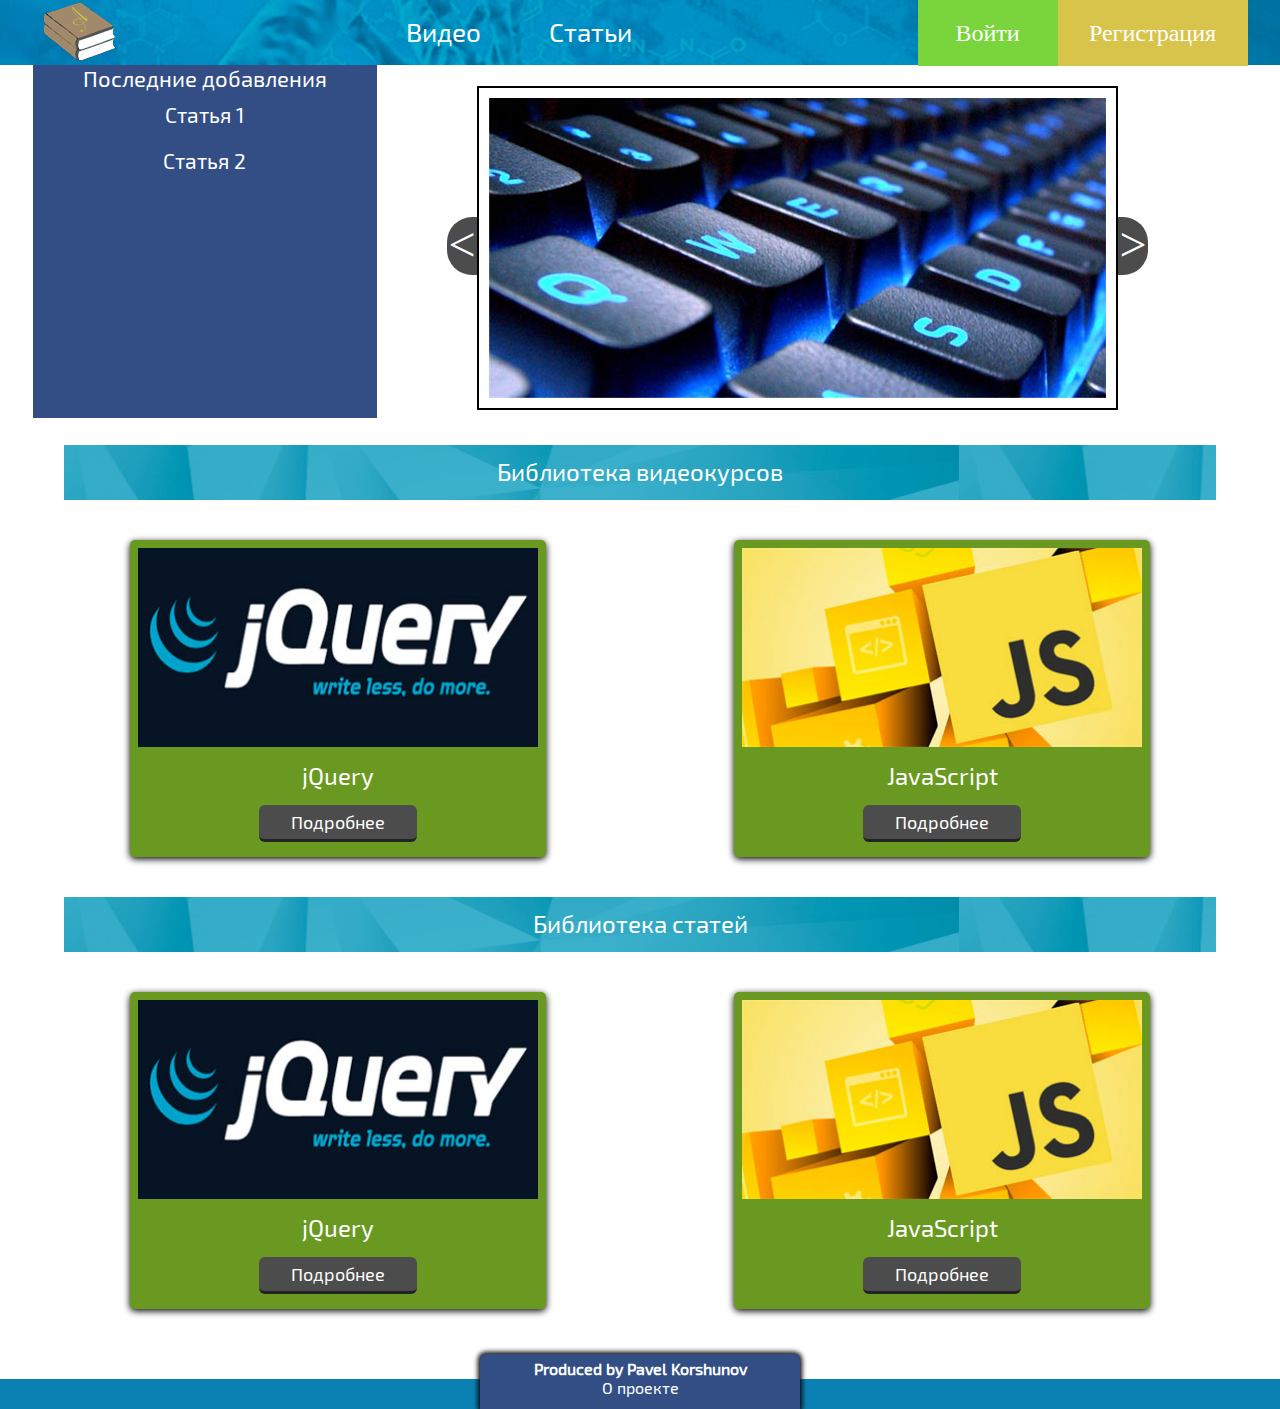
<file: index.html>
<!DOCTYPE html>
<html lang="ru">
<head>
	<title>Teachme</title>
	<meta charset="UTF-8">
	<meta name="viewport" content="width=device-width, initial-scale=1">
	<link rel="stylesheet" type="text/css" href="assets/css/style.css">
	<link rel="stylesheet" type="text/css" href="assets/css/fonts.css">
	<script src="assets/js/jquery-3.1.0.min.js"></script>
	<script src="assets/js/slider.js"></script>
	<script src="assets/js/app.js"></script>
	<script src="assets/js/function mobile.js"></script>
</head>
<body>
	<div id="header">
		<div class="header_position">
			<div class="logo">
				<img src="assets/images/logo.png">
			</div>
			<div class="links">
				<div class="mobile_menu">
					<span class="menu"></span>
					<span class="menu"></span>
					<span class="menu"></span>
				</div>
				<div class="screen_menu">
					<ul>
						<li><a href="javascript://;">Видео</a></li>
						<li><a href="javascript://;">Статьи</a></li>
					</ul>
				</div>
			</div>
			<div class="fallow_me">
				<a class="sign_up sing_auth" href="sing_up.html">Регистрация</a>
				<a class="sing_in sing_auth" href="javascript://;">Войти</a>
			</div>
			<div class="auth_click auth_click_hide">
				<p>АВТОРИЗАЦИЯ</p>
				<input type="email" name="email" placeholder="email">
				<input type="password" name="pass" placeholder="password">
				<input type="submit" name="sing-in" value="ВОЙТИ">
			</div>
		</div>
	</div>
	<div class="item_mobile">
		<div class="m_sing_in m_sing_auth col_1">
			<a href="javascript://;">Войти</a>
		</div>
		<div class="m_sing_up m_sing_auth col_1">
			<a href="javascript://;">Регистрация</a>
		</div>
	</div>
	<div id="content">
		<div class="my_articles">
			<div class="last_add col_3">
				<h3>Последние добавления</h3>
				<ul>
					<li><a href="javascript://;">Статья 1</a></li>
					<li><a href="javascript://;">Статья 2</a></li>
				</ul>
			</div>
			<div class="check_slider">
				<div class="arrow">
					<span class="arrow_left arrow_style">&lt;</span><span class="arrow_right arrow_style">&gt;</span>
				</div>
				<div class="slider">
					<ul>
						<li><a href="javascript://;"><img src="assets/images/keyboard.jpg"></a></li>
						<li><a href="javascript://;"><img src="assets/images/keyboard.jpg"></a></li>
						<li><a href="javascript://;"><img src="assets/images/keyboard.jpg"></a></li>
					</ul>
				</div>
			</div>
		</div>
		<div class="video">
			<div class="name_block col_10">
				<h2>Библиотека видеокурсов</h2>
			</div>
			<div class="info_position">
				<div class="decor_block col_5">
					<img src="assets/images/jQuery.jpg">
					<h2>jQuery</h2>
					<div class="button">
						<a href="javascript://;"><button>Подробнее</button></a>
					</div>
				</div>
				<div class="decor_block f_right col_5">
					<img src="assets/images/JavaScript.jpg">
					<h2>JavaScript</h2>
					<div class="button">
						<a href="javascript://;"><button>Подробнее</button></a>
					</div>
				</div>
			</div>
		</div>
		<div class="articles">
			<div class="name_block">
				<h2>Библиотека статей</h2>
			</div>
			<div class="info_position">
				<div class="decor_block col_5">
					<img src="assets/images/jQuery.jpg">
					<h2>jQuery</h2>
					<div class="button">
						<a href="javascript://;"><button>Подробнее</button></a>
					</div>
				</div>
				<div class="decor_block f_right col_5">
					<img src="assets/images/JavaScript.jpg">
					<h2>JavaScript</h2>
					<div class="button">
						<a href="javascript://;"><button>Подробнее</button></a>
					</div>
				</div>
			</div>
		</div>
	</div>
	<div id="footer">
		<div class="copyright">
			<h4>Produced by Pavel Korshunov</h4>
			<p><a href="javascript://;">О проекте</a></p>
		</div>
		<div class="after_copyright"></div>
	</div>
</body>
</html>
</file>
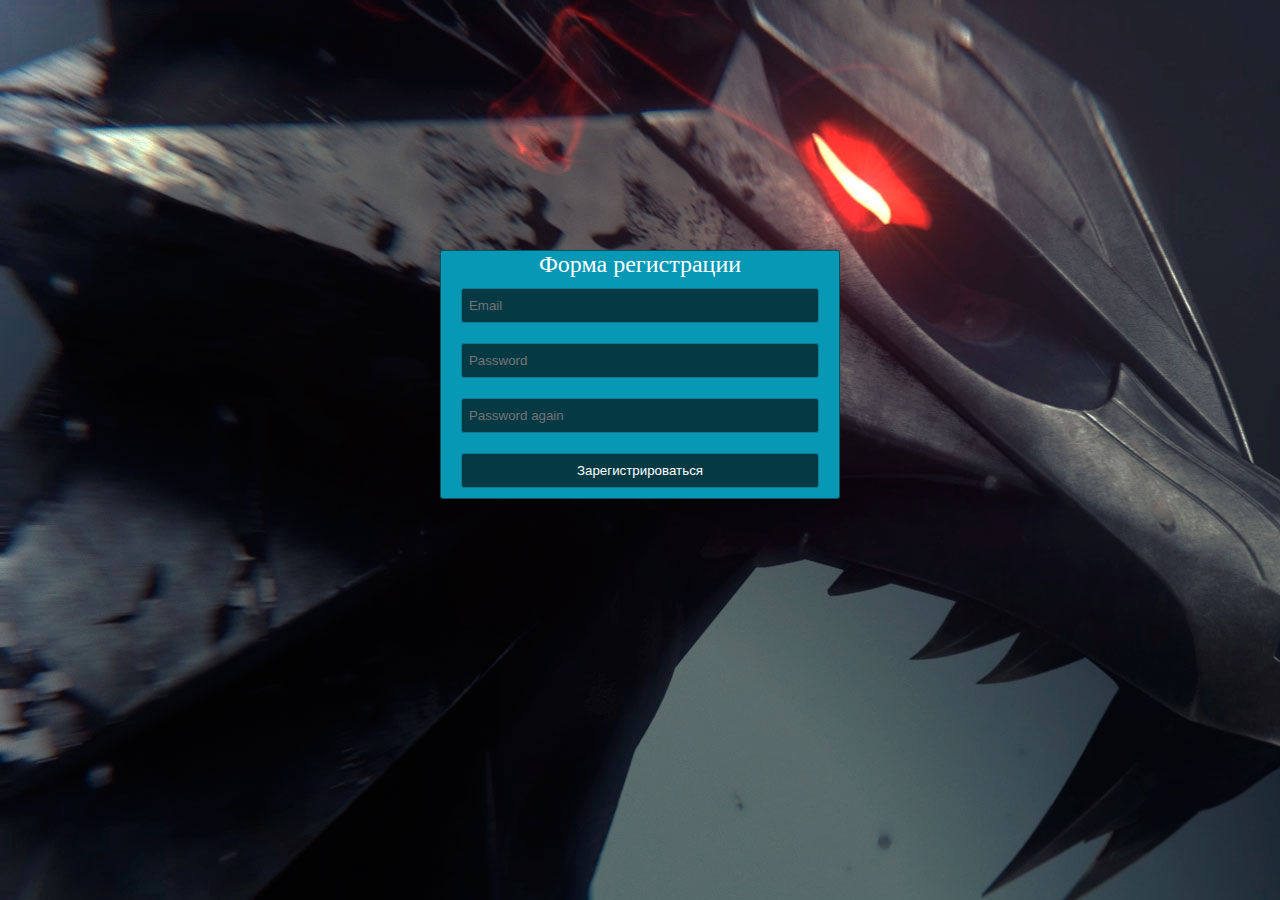
<file: sing_up.html>
<!DOCTYPE html>
<html>
<head>
	<title>sing up</title>
	<meta charset="UTF-8">
	<meta name="viewport" content="width=device-width, initial-scale=1">
	<link rel="stylesheet" type="text/css" href="assets/css/style.css">
	<link rel="stylesheet" type="text/css" href="assets/css/sing_up_style.css">
	<script src="assets/js/jquery-3.1.0.min.js"></script>
</head>
<body>
	<div class="form_reg">
		<div class="reg_input">
			<h2>Форма регистрации</h2>
			<input type="email" name="email" placeholder="Email">
			<input type="password" name="pass" placeholder="Password">
			<input type="password" name="pass" placeholder="Password again">
			<input type="submit" name="sing-in" value="Зарегистрироваться">
		</div>
	</div>
</body>
</html>
</file>
<file: assets/css/style.css>
* {
	margin: 0;
	padding: 0;
	box-sizing: border-box;
}
a {
	color: #fff;
	text-decoration: none;
	font: 1em Exo2Reg, Tahoma;
}
li {
	list-style: none;
}
h1, h2, h3, h4 {
	color: #fff;
	font-family: Exo2Reg, Tahoma;
}
h2 {
	text-align: center;
	font: 1.5em Exo2Reg, Tahoma;
}
h3 {
	font: 1.4em Exo2Reg, Tahoma;
}
h4 {
	padding-top: 5px;
	text-align: center;
}
button {
	width: 100%;
	height: 37px;
	margin: 15px 0;
	border: none;
	outline: none;
	color: #fff;
	cursor: pointer;
	background: #4c4c4c;
	border-bottom: solid 3px #232323;
	font: 1.1em Exo2Reg, Tahoma;
	border-radius: 6px;
}
button:active
{	
	-webkit-transform: translate(0px, 0.5px);
	-moz-transform: translate(0px, 0.5px);
	-ms-transform: translate(0px, 0.5px);
	-o-transform: translate(0px, 0.5px);
	transform: translate(0px, 0.5px);
	border-bottom: 2px solid #232323;
}
input {
	color: #fff;
	outline: none;
    width: 160px;
    height: 25px;
    padding: 0 7px;
    border-radius: 3px;
    background-color: #053944;
    border: solid 1px #0d7c92;
}
input[name="email"] {
	margin: 15px 0 10px 8px;
}
input[name="pass"] {
	margin-left: 8px;
}
input[name="sing-in"] {
	cursor: pointer;
	background-color: #053944;
	margin: 10px 0 0 8px;
}

/*Header*/

#header {
	width: 100%;
	height: 65px;
	position: static;
	background: url(../images/fon_head.png) no-repeat #0b81b3;	
}
.header_position {
	max-width: 1215px;
	margin: auto;
}
.logo {
	float: left;
	display: inline-block;
}
	.logo > img {
		margin: 2px 0 0 10px;
	}
.links {
	float: right;
	display: inline-block;
}
	.mobile_menu{
		cursor: pointer;
		margin: 24px 20px 0 0;
	}
		.menu {
			display: block;
			width: 23px;
			height: 2px;
			margin-top: 5px;
			background: #fff;
		}
	.screen_menu {
		display: none;
		margin-left: 290px;
	}
		.screen_menu ul > li {
				margin-right: 64px;
				display: inline-block;
			}
			.screen_menu ul > li:last-child {
				margin-right: 0;
			}
			.screen_menu ul > li > a {
				font-size: 1.6em;
				line-height: 63px;
			}
			.screen_menu ul > li > a:hover {
				color: #d8d8d8;
			}
	.fallow_me {
		float: right;
		display: none;
	}
		.sing_auth {
			height: 66px;
			float: right;
			font: 1.5em Tahoma;
			text-align: center;
			line-height: 66px;
		}
		.sing_auth:hover {
			color: #d8d8d8;
		}
			.sign_up {
				width: 190px;
				background: #d9c44b;
			}
			.sing_in {
				width: 140px;
				background: #7ad53d;
			}
		.auth_click {
			width: 180px;
		    height: 170px;
		    z-index: 1;
		    top: 77px;
		    right: 150px;
			position: absolute;
			border-radius: 3px;
			background: #0798b5;
		    border: solid 1px #0c515f;
		}
		.auth_click_hide {
			display: none;
		}
			.auth_click::before {
				content: "";
				position: absolute;
			    left: 65px;
			    top: -10px;
				border: 5px solid transparent;
				border-bottom: 5px solid #0c515f;
			}
			.auth_click > p {
				color: #fff;
				margin: 7px 0 0 0;
				text-align: center;
			}
/*Item_mobile*/

.item_mobile {
	display: none;
}
	.m_sing_auth {
		height: 66px;
		line-height: 66px;
		text-align: center;
		font-size: 1.3em;
	}
	.m_sing_in {
		background: #7ad53d;
	}
	.m_sing_up {
		background: #d9c44b;
	}

/*Content*/

.my_articles {
	max-width: 1214px;
	height: 355px;
	margin: auto;
}
	.last_add {
		height: 353px;
		text-align: center;
		background: #324e85;
	}
		.last_add li {
			font-size: 1.3em;
			padding: 10px 0px;
		}
		.last_add li a:hover {
			color: #d8d8d8;
		}
	.check_slider {
		width: 675px;
		margin: 20px 0 0 47px;
		position: relative;
		display: none;
	}
	.arrow {
		position: absolute;
		top: 40%;
		left: -30px;
	}
		.arrow_style {
			width: 30px;
			height: 58px;
			color: #fff;
			float: left;
			padding: 0 2px;
			font-size: 3em;
			cursor: pointer;
			background: #4c4c4c;
		}
		.arrow_right{
			border-radius: 0 25px 25px 0;
		}
		.arrow_left{
			border-radius: 25px 0 0 25px;
			margin-right: 641px;
		}
	.slider {
		position: relative;
		display: inline-block;
		max-width: 641px;
		height: 324px;
		overflow: hidden;
		padding: 10px;
		border: solid 2px #000;
	}
		.slider ul {
			width: 1887px;
			z-index: 3;
		}
		.slider ul li {
			margin: 0 6px;
			float: left;
		}
		.slider ul li:first-child {
			margin-left: 0;
		}
.video {
	width: 90%;
	margin: 0 auto;
}
	.name_block {
		max-width: 1214.09px;
		height: 55px;
		margin: 25px auto;
		background: url(../images/bg_name_block.png) #0b7fb0;
	}
		.name_block h2 {
			line-height: 54px;
		}
	.info_position {
		margin: auto;
		max-width: 1020px;
	}
	.decor_block {
		max-width: 416px;
		margin: 15px auto;
		background: #6a9922;
		border-radius: 5px;
		-webkit-box-shadow: 0px 2px 7px #000;
		-moz-box-shadow: 0px 2px 7px #000;
		-ms-box-shadow: 0px 2px 7px #000;
		-o-box-shadow: 0px 2px 7px #000;
		box-shadow: 0px 2px 7px #000;
	}
	.decor_block img {
		max-width: 100%;
		padding: 8px 8px 10px 8px;
	}
	.button {
		width: 37.8%;
		margin: 0 auto;
	}
.articles {
	width: 90%;
	margin: 0 auto;
}

/*Footer*/
#footer {
	position: relative;
	margin-top: 30px;
}

	.copyright {
		z-index: 1;
		height: 55px;
		position: relative;
		background: #324e85;
	}
		.copyright p {
			text-align: center;
		}
	.after_copyright {
			background: #0b81b3;
			position: absolute;
			display: none;
			width: 100%;
			height: 30px;
			bottom: 0;
	}

/*Grid*/

.col_1,
.col_2,
.col_3,
.col_4,
.col_5,
.col_6,
.col_7,
.col_8,
.col_9,
.col_10,
.col_11,
.col_12 { width: 100%; }

.row:before,
.row:after {
	content: " ";
	display: table;
}

.row:after {
	clear: both;
}

/*Media queries*/
@media (min-width: 1122px) {
	.check_slider {
		margin: 20px 0 0 100px;
	}
	.auth_click {
		right: 217px;
	}
}

@media (min-width: 1024px) {
	/*Grid*/
	.col_3 { width: 28.3%; }
	.col_5 { width: 40.8%; }

	/*Header*/
	#header{
		background-size: 100%;
	}
	.links {
		float: left;
	}
		.mobile_menu {
			display: none;
		}
		.screen_menu {
			display: inline-block;
		}
	.fallow_me {
		display: inline-block;
	}
	/*Content*/
	.last_add {
		float: left;
		display: inline-block;
	}
	.check_slider {
		display: inline-block;
	}
	.decor_block {
		
		display: inline-block;
	}
	.f_right {
		float: right;
	}
}

@media (min-width: 750px) {
	/*Footer*/
	.copyright {
		width: 320px;
		margin: auto;
		-webkit-border-radius: 6px 6px 0 0;
		-moz-border-radius: 6px 6px 0 0;
		-ms-border-radius: 6px 6px 0 0;
		-o-border-radius: 6px 6px 0 0;
		border-radius: 6px 6px 0 0;
		-webkit-box-shadow: 0px 0px 5px 2px #000;
		-moz-box-shadow: 0px 0px 5px 2px #000;
		-ms-box-shadow: 0px 0px 5px 2px #000;
		-o-box-shadow: 0px 0px 5px 2px #000;
		box-shadow: 0px 0px 5px 2px #000;
	}
	.after_copyright {
		display: inline;
	}
}
</file>
<file: assets/css/fonts.css>
@font-face {
	font-family: "Exo2Reg";
	src: url("../fonts/Exo2-Regular.ttf");
}
</file>
<file: assets/css/sing_up_style.css>
body {
	background-image: url(../images/The_Witcher_3.jpg);
}
.form_reg {
	margin: 250px auto;
	max-width: 400px;
	background: #0798b5;
	border-radius: 3px;
	border: solid 1px #0c515f;;
}
.reg_input {
	width: 90%;
	margin: auto;
}
input[name="email"], input[name="pass"], input[name="sing-in"] {
	width: 100%;
	height: 35px;
	margin: 10px 0;
}
</file>
